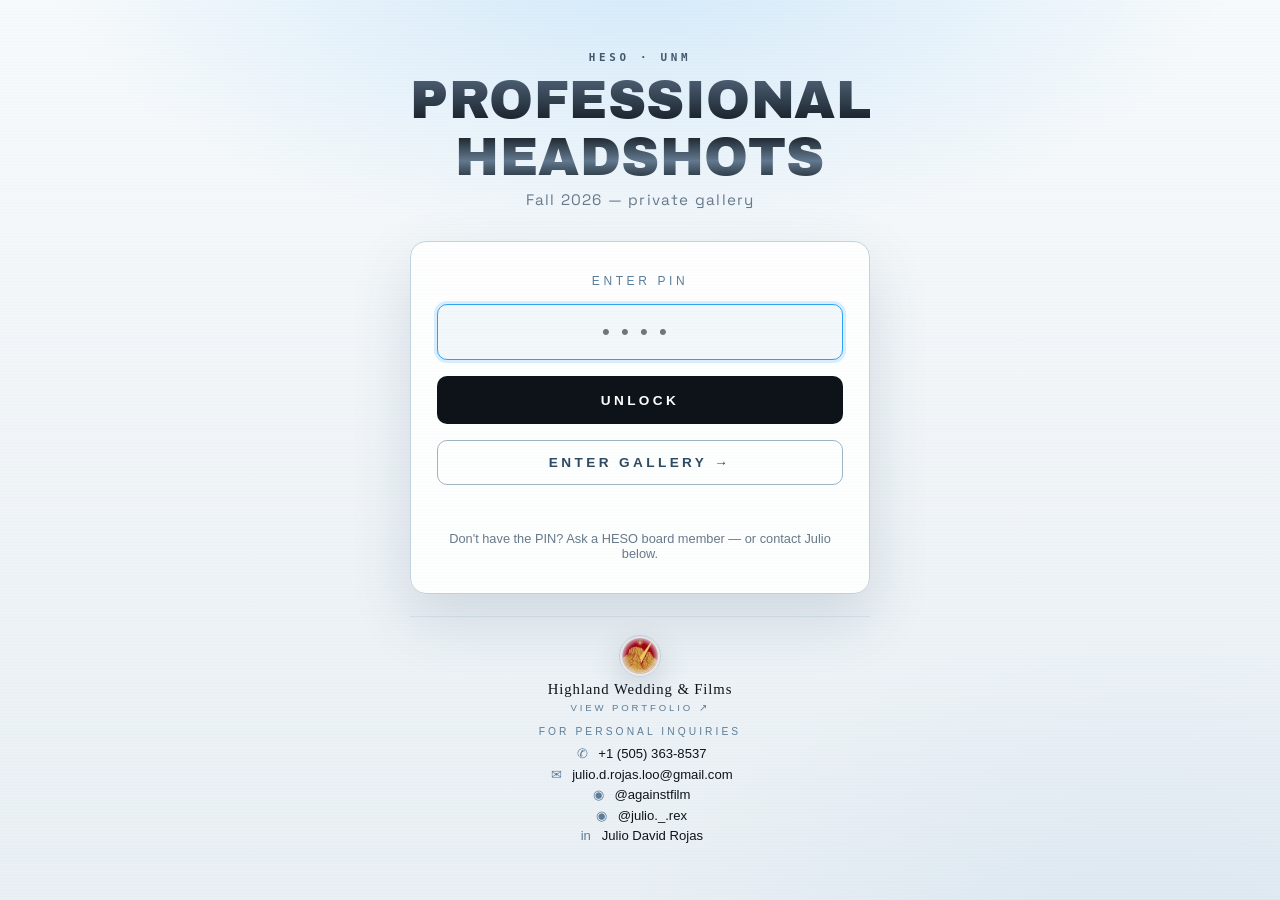
<file: index.html>
<!DOCTYPE html>
<html lang="en">
<head>
<meta charset="UTF-8">
<meta name="viewport" content="width=device-width, initial-scale=1.0, viewport-fit=cover">
<meta name="theme-color" content="#eef2f5">
<meta name="mobile-web-app-capable" content="yes">
<meta name="apple-mobile-web-app-capable" content="yes">
<meta name="apple-mobile-web-app-status-bar-style" content="default">
<title>HESO · UNM — Headshots</title>
<meta name="description" content="HESO UNM professional headshots — Fall 2026 private gallery. Photography by Julio David Rojas, Highland Wedding & Films.">
<meta property="og:type" content="website">
<meta property="og:site_name" content="HESO · UNM — Headshots">
<meta property="og:title" content="HESO · UNM — Professional Headshots">
<meta property="og:description" content="HESO UNM professional headshots — Fall 2026 private gallery. Photography by Julio David Rojas, Highland Wedding & Films.">
<meta property="og:url" content="https://heso-headshots.pages.dev/">
<meta property="og:image" content="https://heso-headshots.pages.dev/assets/og-preview.jpg?v=2">
<meta property="og:image:width" content="1200">
<meta property="og:image:height" content="630">
<meta name="twitter:card" content="summary_large_image">
<meta name="twitter:title" content="HESO · UNM — Professional Headshots">
<meta name="twitter:description" content="HESO UNM professional headshots — Fall 2026 private gallery. Photography by Julio David Rojas, Highland Wedding & Films.">
<meta name="twitter:image" content="https://heso-headshots.pages.dev/assets/og-preview.jpg?v=2">
<meta name="robots" content="noindex, nofollow">
<link rel="icon" href="/favicon.ico" sizes="any">
<link rel="apple-touch-icon" href="assets/logo-badge.png">
<link rel="preconnect" href="https://fonts.googleapis.com">
<link rel="preconnect" href="https://fonts.gstatic.com" crossorigin>
<link href="https://fonts.googleapis.com/css2?family=Archivo+Black&family=Space+Grotesk:wght@300;400;500;600;700&display=swap" rel="stylesheet">
<link rel="stylesheet" href="styles.css">
</head>
<body class="pinpage">
  <div class="pinwrap">
    <div class="brand">HESO · UNM</div>
    <h1>Professional Headshots</h1>
    <p class="sub">Fall 2026 — private gallery</p>
    <div class="pinbox">
      <div class="pintitle">ENTER PIN</div>
      <input type="password" inputmode="numeric" id="pinInput" placeholder="••••" autocomplete="off" maxlength="12">
      <button id="pinGo">UNLOCK</button>
      <button id="enterGallery" class="entergallery" style="display:none">ENTER GALLERY →</button>
      <div class="pinerr" id="pinErr"></div>
      <div class="pinhelp">Don't have the PIN? Ask a HESO board member — or contact Julio below.</div>
    </div>
    <div class="contact">
      <a class="logolink" href="https://highlandfilms.lovable.app" target="_blank" rel="noopener" aria-label="Highland Wedding and Films — portfolio">
        <img src="assets/logo-badge.png" alt="Highland Wedding &amp; Films logo">
        <span class="logoname">Highland Wedding &amp; Films</span>
        <span class="logocta">View portfolio ↗</span>
      </a>
      <div class="ctitle">For personal inquiries</div>
      <div class="crow"><span class="cicon">✆</span><a href="tel:+15053638537">+1 (505) 363-8537</a></div>
      <div class="crow"><span class="cicon">✉</span><a href="mailto:julio.d.rojas.loo@gmail.com">julio.d.rojas.loo@gmail.com</a></div>
      <div class="crow"><span class="cicon">◉</span><a href="https://www.instagram.com/againstfilm" target="_blank" rel="noopener">@againstfilm</a></div>
      <div class="crow"><span class="cicon">◉</span><a href="https://www.instagram.com/julio._.rex" target="_blank" rel="noopener">@julio._.rex</a></div>
      <div class="crow"><span class="cicon">in</span><a href="https://www.linkedin.com/in/julio-david-rojas/" target="_blank" rel="noopener">Julio David Rojas</a></div>
    </div>
  </div>
<script src="app.js"></script>
</body>
</html>
</file>
<file: styles.css>
:root{
  --bg:#faf7f1; --bg2:#ffffff; --card:#ffffff;
  --gold:#9a7422; --gold2:#7c5d1a; --ink:#23211c; --dim:#6f6a5e;
  --line:#e8e1d3;
}
*{box-sizing:border-box;margin:0;padding:0}
body{background:var(--bg);color:var(--ink);font-family:Georgia,'Times New Roman',serif;min-height:100vh}
.brand{font-family:Arial,Helvetica,sans-serif;font-weight:700;letter-spacing:.3em;font-size:.8rem;color:var(--gold);text-transform:uppercase}
h1{font-size:2rem;font-weight:400;letter-spacing:.02em;margin:.5rem 0 .2rem}
.sub{color:var(--dim);font-size:.95rem;letter-spacing:.08em}

/* PIN page */
.pinpage{display:flex;align-items:center;justify-content:center;padding:2rem 1rem}
.pinwrap{text-align:center;max-width:460px;width:100%}
.pinbox{margin-top:2rem;background:var(--bg2);border:1px solid var(--line);border-radius:16px;padding:2rem 1.6rem;box-shadow:0 8px 30px rgba(120,95,40,.08)}
.pintitle{font-family:Arial,Helvetica,sans-serif;font-size:.75rem;letter-spacing:.3em;color:var(--gold);margin-bottom:1rem}
.pinbox input{width:100%;padding:.9rem;font-size:1.4rem;text-align:center;letter-spacing:.5em;background:#fdfcfa;color:var(--ink);border:1px solid #d8d0bd;border-radius:10px;outline:none}
.pinbox input:focus{border-color:var(--gold)}
.pinbox button{width:100%;margin-top:1rem;padding:.85rem;font-family:Arial,Helvetica,sans-serif;font-size:.85rem;letter-spacing:.25em;background:var(--gold);color:#fff;border:none;border-radius:10px;cursor:pointer;font-weight:700}
.pinbox button:hover{background:var(--gold2)}
.pinerr{color:#c0392b;font-size:.85rem;min-height:1.2rem;margin-top:.8rem;font-family:Arial,Helvetica,sans-serif}
.pinhelp{color:var(--dim);font-size:.8rem;margin-top:.9rem;font-family:Arial,Helvetica,sans-serif}
.entergallery{background:transparent!important;color:var(--gold)!important;border:1px solid var(--gold)!important}
.entergallery:hover{background:rgba(154,116,34,.12)!important}

/* Contact block (shared) */
.logolink{display:flex;flex-direction:column;align-items:center;gap:.35rem;text-decoration:none;margin-bottom:1.5rem}
.logolink img{width:104px;height:104px;border-radius:50%;box-shadow:0 6px 22px rgba(120,95,40,.18);transition:transform .2s, box-shadow .2s}
.logolink:hover img{transform:translateY(-2px);box-shadow:0 10px 28px rgba(120,95,40,.30)}
.logoname{font-family:Georgia,serif;font-size:1.05rem;letter-spacing:.06em;color:var(--ink)}
.logocta{font-family:Arial,Helvetica,sans-serif;font-size:.68rem;letter-spacing:.3em;color:var(--gold);text-transform:uppercase}
.logolink:hover .logocta{color:var(--gold2)}
.contact{margin-top:2.2rem;padding-top:1.6rem;border-top:1px solid var(--line)}
.contact .ctitle{font-family:Arial,Helvetica,sans-serif;font-size:.72rem;letter-spacing:.3em;color:var(--gold);margin-bottom:1rem;text-transform:uppercase}
.contact .crow{display:flex;align-items:center;justify-content:center;gap:.6rem;margin:.55rem 0;font-family:Arial,Helvetica,sans-serif;font-size:.92rem}
.contact a{color:var(--ink);text-decoration:none}
.contact a:hover{color:var(--gold)}
.contact .cicon{width:1.4rem;text-align:center;color:var(--gold)}

/* Gallery */
.gallerypage header{text-align:center;padding:2.4rem 1rem 1.2rem}
.count{margin-top:.6rem;font-family:Arial,Helvetica,sans-serif;font-size:.75rem;letter-spacing:.25em;color:var(--gold)}
main{max-width:1200px;margin:0 auto;padding:1rem}
.grid{display:grid;grid-template-columns:repeat(auto-fill,minmax(220px,1fr));gap:1.2rem}
.card{background:var(--card);border-radius:14px;overflow:hidden;cursor:pointer;transition:transform .2s, box-shadow .2s;border:1px solid var(--line);box-shadow:0 4px 18px rgba(120,95,40,.06)}
.card:hover{transform:translateY(-4px);box-shadow:0 14px 36px rgba(120,95,40,.14)}
.card img{width:100%;aspect-ratio:4/5;object-fit:cover;display:block;background:#eee7d8}
.card .nm{padding:.8rem .9rem;font-size:.95rem;text-align:center;letter-spacing:.03em}
.empty{text-align:center;color:var(--dim);padding:4rem 1rem;font-size:1.05rem}
footer{text-align:center;padding:2.5rem 1rem 3rem;color:var(--dim);font-family:Arial,Helvetica,sans-serif;font-size:.7rem;letter-spacing:.3em}
footer .contact{max-width:460px;margin:2rem auto 0;padding-top:1.6rem}

/* Lightbox */
.lightbox{position:fixed;inset:0;height:100dvh;background:rgba(30,26,18,.92);display:none;align-items:center;justify-content:center;z-index:50;padding:1rem;overflow-y:auto;-webkit-overflow-scrolling:touch}
.lightbox.open{display:flex}
.lb-card{text-align:center;max-width:min(560px,92vw);background:var(--bg2);border-radius:14px;padding:1.2rem;margin:auto}
.lb-card img{max-width:100%;max-height:62vh;border-radius:10px;box-shadow:0 12px 40px rgba(0,0,0,.25)}
.lb-name{margin:1rem 0 .4rem;font-size:1.2rem;color:var(--ink)}
.lb-nav{position:absolute;top:50%;transform:translateY(-50%);background:none;border:none;color:#fff;font-size:3rem;cursor:pointer;padding:1rem;line-height:1;text-shadow:0 2px 12px rgba(0,0,0,.5)}
#lbPrev{left:.5rem}#lbNext{right:.5rem}
.lb-close{margin-top:1rem;padding:.7rem 1.6rem;font-family:Arial,Helvetica,sans-serif;font-size:.75rem;letter-spacing:.25em;background:transparent;color:var(--ink);border:1px solid var(--gold);border-radius:10px;cursor:pointer}
.lb-close:hover{background:rgba(154,116,34,.12)}
.lb-download{display:inline-block;margin-top:1rem;color:var(--gold);font-family:Arial,Helvetica,sans-serif;font-size:.8rem;letter-spacing:.15em;text-decoration:none}
.lb-download:hover{color:var(--gold2)}
.lb-counter{font-family:Arial,Helvetica,sans-serif;font-size:.72rem;letter-spacing:.25em;color:var(--dim);margin-top:.2rem}
.lb-report{display:inline-block;margin-top:.55rem;color:var(--dim);font-family:Arial,Helvetica,sans-serif;font-size:.72rem;letter-spacing:.08em;text-decoration:underline;text-underline-offset:3px}
.lb-report:hover{color:var(--gold)}
.lb-square{margin-top:.6rem;padding:.55rem 1.2rem;font-family:Arial,Helvetica,sans-serif;font-size:.72rem;letter-spacing:.18em;background:transparent;color:var(--gold);border:1px solid var(--gold);border-radius:10px;cursor:pointer}
.lb-square:hover:not(:disabled){background:rgba(154,116,34,.12)}
.lb-square:disabled{opacity:.5;cursor:default}
.lb-hint{margin-top:.9rem;color:var(--dim);font-family:Arial,Helvetica,sans-serif;font-size:.72rem;line-height:1.5}

/* Toolbar: search / sort / select / downloads */
.toolbar{max-width:1200px;margin:0 auto;padding:.4rem 1rem 0;display:flex;flex-wrap:wrap;gap:.6rem;align-items:center;justify-content:center}
.toolbar input[type=search]{flex:1 1 220px;max-width:340px;padding:.6rem .9rem;font-family:Arial,Helvetica,sans-serif;font-size:.9rem;color:var(--ink);background:var(--bg2);border:1px solid #d8d0bd;border-radius:10px;outline:none}
.toolbar input[type=search]:focus{border-color:var(--gold)}
.toolbar select{padding:.6rem .7rem;font-family:Arial,Helvetica,sans-serif;font-size:.85rem;color:var(--ink);background:var(--bg2);border:1px solid #d8d0bd;border-radius:10px;outline:none;cursor:pointer}
.tbtn{padding:.62rem 1.1rem;font-family:Arial,Helvetica,sans-serif;font-size:.72rem;font-weight:700;letter-spacing:.18em;background:var(--bg2);color:var(--ink);border:1px solid var(--gold);border-radius:10px;cursor:pointer}
.tbtn:hover:not(:disabled){background:rgba(154,116,34,.12)}
.tbtn.gold{background:var(--gold);color:#fff}
.tbtn.gold:hover:not(:disabled){background:var(--gold2)}
.tbtn:disabled{opacity:.45;cursor:default}

/* Select mode */
.card{position:relative}
.card .selbadge{position:absolute;top:.6rem;right:.6rem;width:1.7rem;height:1.7rem;border-radius:50%;border:2px solid #fff;background:rgba(30,26,18,.35);color:#fff;font-size:1rem;line-height:1.55rem;text-align:center;display:none;box-shadow:0 2px 8px rgba(0,0,0,.25)}
body.selecting .card .selbadge{display:block}
.card.sel{outline:3px solid var(--gold);outline-offset:-3px}
.card.sel .selbadge{background:var(--gold)}

/* ---------- admin mode ---------- */
#adminBar{max-width:1100px;margin:0 auto 1rem;padding:.7rem 1rem;background:#2b2118;color:#f3e3c2;border-radius:10px;font-size:.85rem;letter-spacing:.02em;text-align:center}
.card{position:relative}
.card .admBtn{position:absolute;top:.5rem;right:.5rem;z-index:3;border:none;border-radius:999px;padding:.35rem .7rem;font-size:.72rem;font-weight:700;letter-spacing:.06em;cursor:pointer;background:rgba(20,14,8,.82);color:#ffd98a;box-shadow:0 2px 10px rgba(0,0,0,.25)}
.card .admBtn:hover{background:#000;color:#ffe9b0}
.card .admBtn:disabled{opacity:.6;cursor:wait}
.card.is-hidden{outline:2px dashed rgba(160,40,40,.55);outline-offset:-2px}
.card.is-hidden img{opacity:.35;filter:grayscale(.7)}

/* ---------- mobile gallery: 4 across, tap for options ---------- */
@media (max-width: 640px){
  .grid{grid-template-columns:repeat(4,1fr);gap:5px}
  .card{border-radius:8px}
  .card:hover{transform:none}
  .card .nm{display:none}
  .card .admBtn{display:none}
  .card .selbadge{top:.3rem;right:.3rem;width:1.3rem;height:1.3rem;font-size:.8rem;line-height:1.15rem;border-width:1px}
  .toolbar{gap:.4rem}
}

/* ---------- mobile optimization: iPhone + Android ---------- */
html{-webkit-text-size-adjust:100%}
body{min-height:100dvh;overscroll-behavior-y:none}
*{-webkit-tap-highlight-color:transparent}
button,input,select,a{touch-action:manipulation}
.lightbox{padding:max(1rem,env(safe-area-inset-top)) max(1rem,env(safe-area-inset-right)) max(1rem,env(safe-area-inset-bottom)) max(1rem,env(safe-area-inset-left))}
.lb-card img{max-height:62dvh}
.lb-close,.lb-square{min-height:44px}
.lb-download{display:inline-block;padding:.6rem .4rem}
.tbtn{min-height:44px}
#pinGo{min-height:48px}
#pinInput{min-height:48px}
@media (max-width:640px){
  input,select,textarea{font-size:16px}
  .lb-nav{font-size:2.2rem;padding:.8rem .5rem;min-width:44px;min-height:56px}
  #lbPrev{left:env(safe-area-inset-left)}
  #lbNext{right:env(safe-area-inset-right)}
  .lb-card{padding:.9rem .7rem 1.1rem}
  .toolbar{padding-left:max(.6rem,env(safe-area-inset-left));padding-right:max(.6rem,env(safe-area-inset-right))}
}

/* ============================================================
   PARTY THEME — dark gallery edition (after neonparty.pages.dev)
   espresso-black + gold; photos as heroes, minimal chrome
   ============================================================ */
:root{
  --bg:#131009; --bg2:#1d1710; --card:#1d1710;
  --gold:#c9a24b; --gold2:#e8c87a; --ink:#f3ead8; --dim:#a89a80;
  --line:#33291b;
}
body{
  background:
    radial-gradient(1100px 520px at 50% -5%, rgba(201,162,75,.15), transparent 60%),
    radial-gradient(900px 620px at 88% 110%, rgba(201,162,75,.07), transparent 60%),
    var(--bg);
}
body::after{
  content:"";position:fixed;inset:0;pointer-events:none;z-index:2000;opacity:.045;
  background:repeating-linear-gradient(0deg, rgba(0,0,0,.7) 0 1px, transparent 1px 3px);
}
::selection{background:var(--gold);color:#171106}

/* header: display treatment */
.brand{color:var(--gold2)}
.gallerypage header{padding:3.4rem 1rem 1.6rem}
.gallerypage header::after{
  content:"";display:block;width:130px;height:2px;margin:1.15rem auto 0;
  background:linear-gradient(90deg,transparent,var(--gold),transparent);
}
.gallerypage h1,.pinwrap h1{
  font-size:clamp(2.15rem,6vw,3.3rem);color:var(--ink);letter-spacing:.015em;
  text-shadow:0 0 26px rgba(201,162,75,.28);
}
.count{color:var(--gold2)}
.logolink img{box-shadow:0 10px 34px rgba(0,0,0,.6);border:1px solid rgba(201,162,75,.4)}
footer{color:var(--dim)}

/* toolbar: glass pills, no boxes */
.toolbar input[type=search],.toolbar select{
  background:rgba(255,244,214,.05);border:1px solid rgba(201,162,75,.35);
  color:var(--ink);border-radius:999px;
}
.toolbar input[type=search]::placeholder{color:var(--dim)}
.toolbar input[type=search]:focus,.toolbar select:focus{border-color:var(--gold);box-shadow:0 0 0 3px rgba(201,162,75,.15)}
.toolbar select option{background:#1d1710;color:var(--ink)}
.tbtn{
  background:rgba(255,244,214,.04);color:var(--ink);
  border:1px solid rgba(201,162,75,.45);border-radius:999px;
}
.tbtn:hover:not(:disabled){background:rgba(201,162,75,.16)}
.tbtn.gold{background:linear-gradient(90deg,#a8823a,var(--gold));color:#171106;border-color:transparent}
.tbtn.gold:hover:not(:disabled){background:linear-gradient(90deg,var(--gold),#dcb968)}

/* cards: image-first tiles, name as cinematic overlay */
.grid{gap:.9rem}
.card{
  background:transparent;border:1px solid rgba(201,162,75,.16);border-radius:14px;
  box-shadow:0 6px 22px rgba(0,0,0,.35);
}
.card:hover{transform:translateY(-4px);box-shadow:0 16px 44px rgba(201,162,75,.20)}
.card img{background:#241c12}
.card .nm{
  position:absolute;left:0;right:0;bottom:0;z-index:2;text-align:left;
  padding:1.5rem .9rem .6rem;font-size:.92rem;color:#f7efdd;letter-spacing:.03em;
  background:linear-gradient(180deg,transparent,rgba(8,6,3,.74));
  text-shadow:0 1px 8px rgba(0,0,0,.65);pointer-events:none;
}

/* PIN page: dark glass */
.pinbox{
  background:rgba(255,244,214,.03);border:1px solid rgba(201,162,75,.30);
  box-shadow:0 24px 60px rgba(0,0,0,.5);
}
.pinbox input{background:rgba(0,0,0,.35);border:1px solid rgba(201,162,75,.40);color:var(--ink)}
.pinbox input:focus{border-color:var(--gold);box-shadow:0 0 0 3px rgba(201,162,75,.15)}
.pinbox button{background:linear-gradient(90deg,#a8823a,var(--gold));color:#171106}
.pinbox button:hover{background:linear-gradient(90deg,var(--gold),#dcb968)}
.entergallery{color:var(--gold2)!important;border:1px solid rgba(201,162,75,.5)!important;background:transparent!important}
.pinerr{color:#ff9d8a}

/* lightbox: dark panel */
.lightbox{background:rgba(9,7,4,.95)}
.lb-card{
  background:#1d1710;border:1px solid rgba(201,162,75,.28);
  box-shadow:0 30px 80px rgba(0,0,0,.65);
}
.lb-name{color:var(--ink)}
.lb-close{color:var(--gold2)}
.lb-close:hover{background:rgba(201,162,75,.14)}
.lb-square{color:var(--gold2)}
.lb-square:hover:not(:disabled){background:rgba(201,162,75,.14)}

/* admin bar on dark */
#adminBar{background:#241a0e;border:1px solid rgba(201,162,75,.35)}

/* re-assert mobile rules above the theme layer */
@media (max-width:640px){
  .grid{grid-template-columns:repeat(4,1fr);gap:5px}
  .card{border-radius:8px}
  .card .nm{display:none}
  .gallerypage header{padding:2.4rem 1rem 1.1rem}
}

/* ============================================================
   WHITE LIES THEME — white / chrome / ice Y2K archive
   (after whitelies.lovable.app, the White Lie Party Archives)
   ============================================================ */
:root{
  --bg:#eef2f5; --bg2:#ffffff; --card:#ffffff;
  --gold:#5b7d99; --gold2:#2e4a61; --ink:#0d1319; --dim:#68798a;
  --line:#dbe4ea;
}
body{
  font-family:'Space Grotesk',system-ui,sans-serif;
  background:
    radial-gradient(1000px 480px at 50% -5%, rgba(140,200,245,.35), transparent 60%),
    radial-gradient(900px 600px at 90% 110%, rgba(190,215,235,.35), transparent 60%),
    linear-gradient(180deg,#f7fafc,#e9eff4);
  color:var(--ink);
}
body::after{
  opacity:.022;
  background:repeating-linear-gradient(0deg, rgba(70,110,140,.5) 0 1px, transparent 1px 3px);
}
::selection{background:#0d1319;color:#bfe3ff}

/* chrome display type */
.gallerypage h1,.pinwrap h1,.roll-title{
  font-family:'Archivo Black',sans-serif;font-weight:400;text-transform:uppercase;
  background:linear-gradient(180deg,#54687e 0%,#0d1319 52%,#63798f 78%,#10161d 100%);
  -webkit-background-clip:text;background-clip:text;color:transparent;
  text-shadow:none;letter-spacing:.01em;
}
.ice-dot{
  background:none;color:#2ea3f2;-webkit-text-fill-color:#2ea3f2;
  text-shadow:0 0 14px rgba(46,163,242,.45);
}
.brand{
  font-family:ui-monospace,'SF Mono',Menlo,monospace;color:#43586c;
  letter-spacing:.34em;font-size:.68rem;
}
.kicker{
  font-family:ui-monospace,'SF Mono',Menlo,monospace;font-size:.66rem;
  letter-spacing:.32em;color:#5b7d99;text-transform:uppercase;margin-bottom:.5rem;
}

/* ---------- hero ---------- */
.gallerypage header.hero{
  position:relative;min-height:92svh;display:flex;align-items:center;justify-content:center;
  text-align:center;padding:4.5rem 1.2rem 3.5rem;overflow:hidden;
}
.gallerypage header.hero::after{content:none}
.hero-strip{
  position:absolute;inset:0;display:flex;gap:6px;justify-content:center;
  -webkit-mask-image:linear-gradient(180deg,transparent,#000 18%,#000 78%,transparent);
  mask-image:linear-gradient(180deg,transparent,#000 18%,#000 78%,transparent);
  opacity:.4;
}
.hero-strip img{
  height:100%;width:auto;min-width:19%;object-fit:cover;flex:1 1 0;
  filter:saturate(.82) brightness(1.07) contrast(.97);
}
.hero-strip::after{
  content:"";position:absolute;inset:0;
  background:linear-gradient(180deg,rgba(247,250,252,.72),rgba(247,250,252,.42) 42%,rgba(238,242,245,.94));
}
.hero-inner{position:relative;z-index:1;max-width:60rem}
.hero-capsule{
  display:inline-block;margin-top:1rem;font-family:ui-monospace,'SF Mono',Menlo,monospace;
  font-size:.64rem;letter-spacing:.34em;color:#2e4a61;text-transform:uppercase;
  border:1px solid rgba(91,125,153,.55);border-radius:999px;padding:.45rem 1.1rem;
  background:rgba(255,255,255,.55);backdrop-filter:blur(6px);
}
.gallerypage .hero h1{font-size:clamp(2.7rem,10vw,6.8rem);line-height:.98;margin:1.3rem 0 .4rem}
.hero-vol{
  font-family:ui-monospace,'SF Mono',Menlo,monospace;font-size:.78rem;
  letter-spacing:.4em;color:#2ea3f2;text-transform:uppercase;
}
.gallerypage .hero .sub{margin-top:1.3rem;color:#3c4f61;font-size:1rem;line-height:1.65}
.gallerypage .hero .count{
  display:inline-block;margin-top:1.4rem;font-family:ui-monospace,'SF Mono',Menlo,monospace;
  font-size:.7rem;letter-spacing:.3em;color:#2e4a61;
  border:1px solid rgba(91,125,153,.55);border-radius:999px;padding:.5rem 1.2rem;
  background:rgba(255,255,255,.55);
}
.hero-cta{
  display:inline-block;margin-top:1.8rem;font-family:'Space Grotesk',sans-serif;font-weight:700;
  font-size:.8rem;letter-spacing:.26em;text-transform:uppercase;text-decoration:none;
  color:#fff;background:#0d1319;padding:1rem 2.3rem;border-radius:999px;
  box-shadow:0 14px 34px rgba(13,19,25,.28),0 0 0 1px rgba(255,255,255,.35) inset;
  transition:transform .2s;
}
.hero-cta:hover{transform:scale(1.045)}
.hero-scroll{
  margin-top:2.2rem;font-family:ui-monospace,'SF Mono',Menlo,monospace;
  font-size:.62rem;letter-spacing:.42em;color:#68798a;animation:bob 2s ease-in-out infinite;
}
@keyframes bob{0%,100%{transform:translateY(0)}50%{transform:translateY(7px)}}

/* ---------- camera roll section ---------- */
.roll-head{padding:3.2rem .2rem 1.4rem}
.roll-title{font-size:clamp(1.9rem,5.5vw,3.4rem);line-height:1}
.roll-sub{color:var(--dim);margin-top:.55rem;font-size:.98rem}
.roll-end{
  text-align:center;padding:2.6rem 1rem 1rem;
  font-family:ui-monospace,'SF Mono',Menlo,monospace;font-size:.64rem;
  letter-spacing:.36em;color:#8ba0b3;text-transform:uppercase;
}

/* ---------- toolbar: white glass pills ---------- */
.toolbar input[type=search],.toolbar select{
  background:rgba(255,255,255,.8);border:1px solid #c3d2dd;color:var(--ink);
  border-radius:999px;backdrop-filter:blur(6px);
}
.toolbar input[type=search]:focus,.toolbar select:focus{
  border-color:#2ea3f2;box-shadow:0 0 0 3px rgba(46,163,242,.18);
}
.toolbar select option{background:#fff;color:var(--ink)}
.tbtn{
  background:rgba(255,255,255,.8);color:var(--ink);
  border:1px solid #9db4c6;border-radius:999px;
}
.tbtn:hover:not(:disabled){background:#e7f1f8}
.tbtn.gold{background:#0d1319;color:#fff;border-color:#0d1319}
.tbtn.gold:hover:not(:disabled){background:#22303d}

/* ---------- tiles: white cards + archive index chip ---------- */
.grid{gap:1rem}
.card{
  background:#fff;border:1px solid #d5e0e8;border-radius:16px;
  box-shadow:0 4px 16px rgba(46,74,97,.08);
}
.card:hover{transform:translateY(-4px);box-shadow:0 16px 40px rgba(46,115,170,.18)}
.card img{background:#e6edf2}
.card .tnum{
  position:absolute;top:.55rem;left:.55rem;z-index:2;
  font-family:ui-monospace,'SF Mono',Menlo,monospace;font-size:.6rem;letter-spacing:.14em;
  color:#0d1319;background:rgba(255,255,255,.78);backdrop-filter:blur(5px);
  border:1px solid rgba(160,185,205,.7);border-radius:999px;padding:.22rem .55rem;
  pointer-events:none;
}
.card .nm{
  background:linear-gradient(180deg,transparent,rgba(8,14,20,.72));color:#f4f9fc;
}

/* ---------- PIN page: chrome box ---------- */
.pinbox{
  background:rgba(255,255,255,.85);border:1px solid #c3d2dd;
  box-shadow:0 24px 60px rgba(46,74,97,.16);backdrop-filter:blur(8px);
}
.pinbox input{background:#f2f7fa;border:1px solid #b9cbd9;color:var(--ink)}
.pinbox input:focus{border-color:#2ea3f2;box-shadow:0 0 0 3px rgba(46,163,242,.18)}
.pinbox button{background:#0d1319;color:#fff}
.pinbox button:hover{background:#22303d}
.entergallery{color:#2e4a61!important;border:1px solid #9db4c6!important;background:transparent!important}
.pintitle{color:#5b7d99}
.logolink img{border:1px solid #c3d2dd;box-shadow:0 10px 30px rgba(46,74,97,.18)}
.pinerr{color:#c0392b}

/* ---------- lightbox: dark stage, white card ---------- */
.lightbox{background:#0a1016}
.lb-card{
  background:#ffffff;border:1px solid #c3d2dd;
  box-shadow:0 30px 80px rgba(0,0,0,.5);
}
.lb-name{color:var(--ink)}
.lb-close{color:#2e4a61;border-color:#9db4c6}
.lb-close:hover{background:#e7f1f8}
.lb-square{color:#2e4a61;border-color:#9db4c6}
.lb-square:hover:not(:disabled){background:#e7f1f8}
.lb-download{color:#1c7ec2}

/* admin bar stays a dark chip on the white theme */
#adminBar{background:#0d1319;border:1px solid #0d1319;color:#dcebf5}

/* ---------- mobile re-assertions ---------- */
@media (max-width:640px){
  .grid{grid-template-columns:repeat(4,1fr);gap:5px}
  .card{border-radius:9px}
  .card .nm{display:none}
  .card .tnum{font-size:.5rem;padding:.14rem .4rem;top:.35rem;left:.35rem;letter-spacing:.08em}
  .gallerypage header.hero{min-height:88svh;padding:3.4rem 1rem 2.6rem}
  .roll-head{padding:2.4rem .2rem 1rem}
}

/* ============================================================
   LISTING STRUCTURE — White Lies camera roll layout
   staggered masonry, natural proportions, flat tag,
   caption under each photo (kicker + name)
   ============================================================ */
.grid{display:block;columns:2;column-gap:14px}
@media(min-width:700px){.grid{columns:3;column-gap:18px}}
@media(min-width:1024px){.grid{columns:4;column-gap:20px}}
.card{
  display:block;break-inside:avoid;margin:0 0 24px;
  background:transparent;border:none;border-radius:0;box-shadow:none;overflow:visible;
}
.card:hover{transform:none;box-shadow:none}
.card img{aspect-ratio:auto;height:auto;border-radius:0;background:#e6edf2}
.card .tnum{
  top:0;left:0;border:none;border-radius:0;background:rgba(255,255,255,.94);
  padding:.34rem .6rem;font-size:.62rem;letter-spacing:.16em;color:#0d1319;
  backdrop-filter:none;
}
.card .cap{padding:.6rem 0 0;text-align:left}
.card .cap-kicker{
  font-family:ui-monospace,'SF Mono',Menlo,monospace;font-size:.6rem;
  letter-spacing:.3em;color:#7d93a7;text-transform:uppercase;margin-bottom:.28rem;
}
.card .nm{
  position:static;background:none;text-shadow:none;pointer-events:auto;
  padding:0;font-size:1.02rem;font-weight:700;color:var(--ink);
  letter-spacing:.01em;text-align:left;
}
.card.sel{outline-offset:3px}
.card.is-hidden{outline-offset:3px}
@media (max-width:699px){
  .card{margin-bottom:20px}
  .card .tnum{font-size:.58rem;padding:.28rem .5rem}
  .card .nm{font-size:.92rem}
}

/* hero restraint — smaller + subtler (Julio, Oct 21) */
.gallerypage header.hero{min-height:64svh;padding:3.2rem 1.2rem 2.6rem}
.hero-strip{opacity:.26}
.hero-strip::after{
  background:linear-gradient(180deg,rgba(247,250,252,.84),rgba(247,250,252,.55) 42%,rgba(238,242,245,.96));
}
.gallerypage .hero h1{font-size:clamp(2.3rem,8vw,5rem)}
@media (max-width:640px){
  .gallerypage header.hero{min-height:58svh;padding:2.8rem 1rem 2.2rem}
}

/* compact contact/footer block (Julio, Oct 21) */
.logolink{margin-bottom:.8rem;gap:.25rem}
.logolink img{width:42px;height:42px}
.logoname{font-size:.92rem}
.logocta{font-size:.6rem}
.contact{margin-top:1.4rem;padding-top:1.1rem}
.contact .ctitle{margin-bottom:.6rem;font-size:.64rem}
.contact .crow{margin:.34rem 0;font-size:.82rem;gap:.45rem}
.contact .cicon{width:1.1rem}
footer{padding:1.8rem 1rem 2.2rem}
footer .contact{margin-top:1.2rem;padding-top:1.1rem}

/* mobile: kill double-tap zoom (page zoom is locked in the viewport meta) */
body{touch-action:manipulation}

/* smooth photo loading: reserved space + fade-in */
.card img{opacity:0;transition:opacity .35s ease}
.card img.loaded{opacity:1}
</file>
